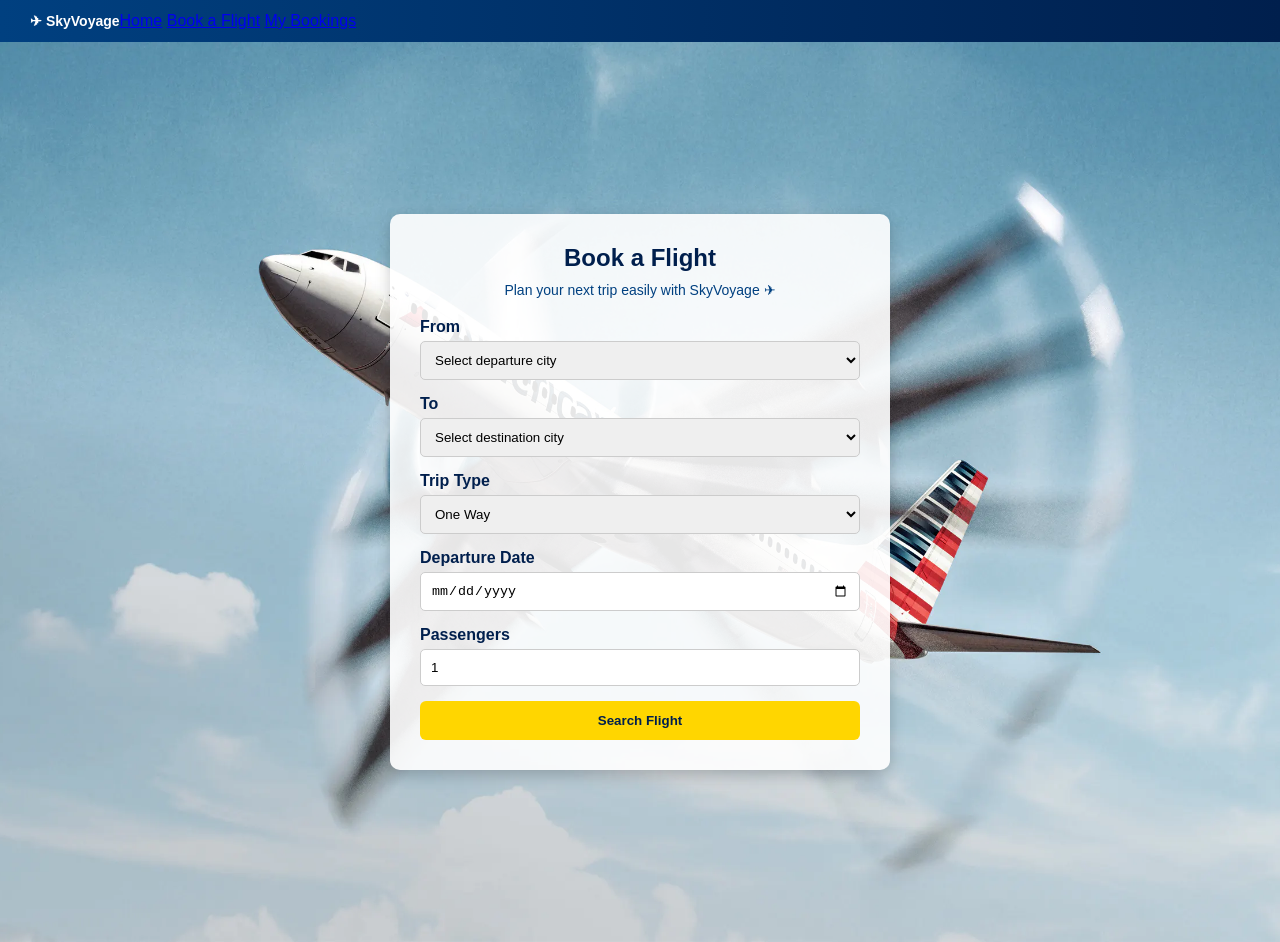
<file: booking.html>
<!DOCTYPE html>
<html lang="en">
<head>
  <meta charset="UTF-8" />
  <meta name="viewport" content="width=device-width, initial-scale=1.0" />
  <title>Book a Flight | SkyVoyage</title>
  <link rel="stylesheet" href="style.css" />
</head>
<body>
  <header class="navbar">
    <div class="logo">✈ SkyVoyage</div>
    <nav>
      <a href="index.html">Home</a>
      <a href="booking.html" class="active">Book a Flight</a>
      <a href="mybookings.html">My Bookings</a>
    </nav>
  </header>

  <section class="booking-section">
    <div class="booking-container">
      <h1>Book a Flight</h1>
      <p>Plan your next trip easily with SkyVoyage ✈</p>

      <form id="flightBookingForm">
        <div class="form-group">
          <label for="from">From</label>
          <select id="from" required>
            <option value="" disabled selected>Select departure city</option>
            <option value="Cebu">Cebu</option>
            <option value="Manila">Manila</option>
            <option value="Davao">Davao</option>
            <option value="Iloilo">Iloilo</option>
            <option value="Bacolod">Bacolod</option>
          </select>
        </div>

        <div class="form-group">
          <label for="to">To</label>
          <select id="to" required>
            <option value="" disabled selected>Select destination city</option>
            <option value="Cebu">Cebu</option>
            <option value="Manila">Manila</option>
            <option value="Davao">Davao</option>
            <option value="Iloilo">Iloilo</option>
            <option value="Bacolod">Bacolod</option>
          </select>
        </div>

        <div class="form-group">
          <label for="tripType">Trip Type</label>
          <select id="tripType" required>
            <option value="oneway">One Way</option>
            <option value="roundtrip">Round Trip</option>
          </select>
        </div>

        <div class="form-group">
          <label for="departure">Departure Date</label>
          <input type="date" id="departure" required>
        </div>

        <div class="form-group" id="returnGroup" style="display: none;">
          <label for="return">Return Date</label>
          <input type="date" id="return">
        </div>

        <div class="form-group">
          <label for="passengers">Passengers</label>
          <input type="number" id="passengers" min="1" value="1" required>
        </div>
        <button type="submit" class="cta-btn" onclick="window.location.href='flight.html'">Search Flight</button>
      </form>
    </div>
  </section>

  <script src="script.js"></script>
</body>
</html>
</file>
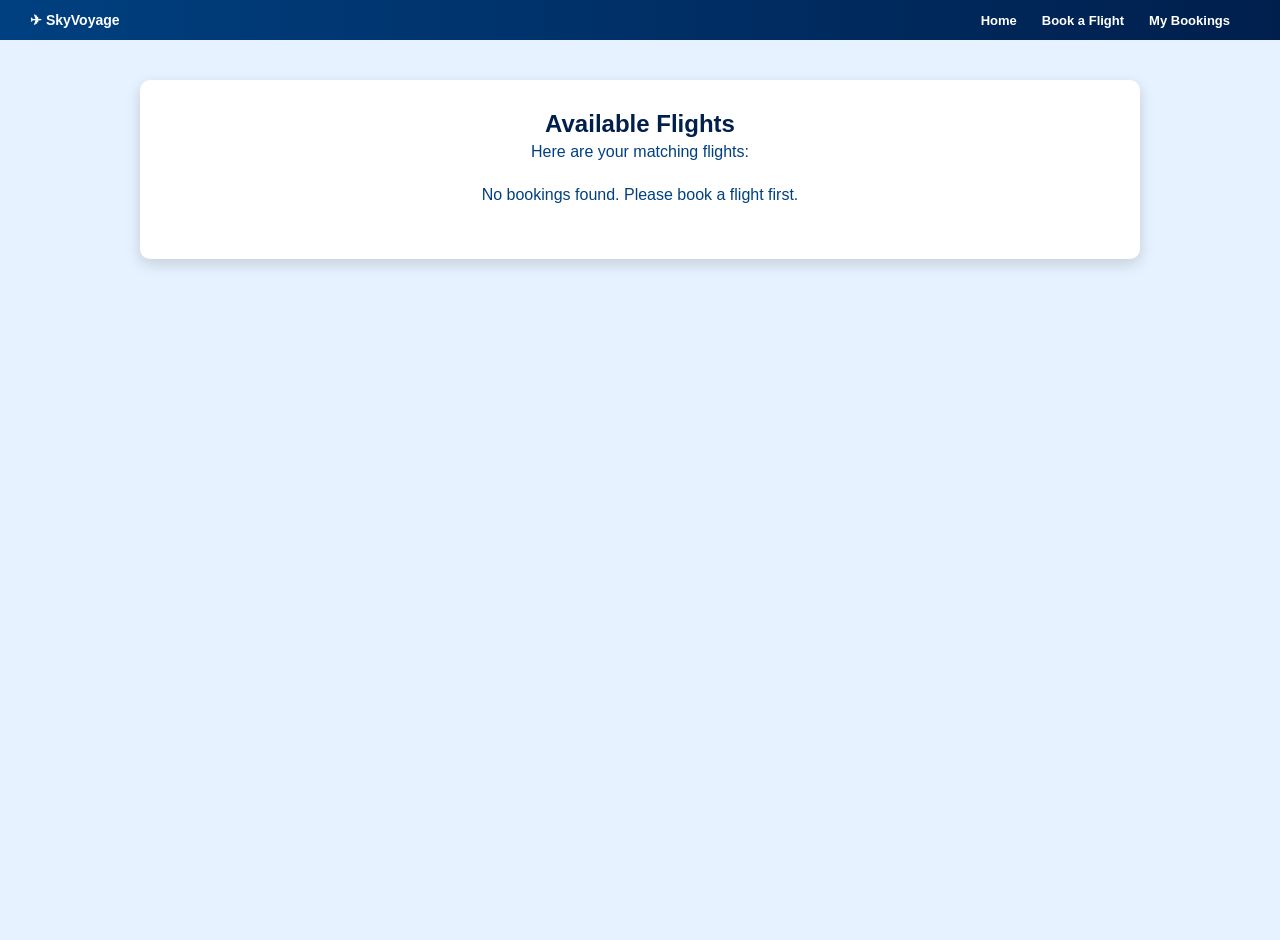
<file: flight.html>
<!DOCTYPE html>
<html lang="en">
<head>
  <meta charset="UTF-8" />
  <meta name="viewport" content="width=device-width, initial-scale=1.0">
  <title>Available Flights</title>
  <link rel="stylesheet" href="style.css">
</head>
<body>

  <div class="navbar">
    <div class="logo">
      ✈ SkyVoyage
    </div>
    <div class="menu">
      <ul>
        <li>Home</li>
        <li>Book a Flight</li>
        <li>My Bookings</li>
      </ul>
    </div>
  </div>

  <section class="flight-section">
    <div class="flight-container">
      <h1>Available Flights</h1>
      <p>Here are your matching flights:</p>

      <div id="flightList" class="flight-list"></div>
    </div>
  </section>

  <script src="script.js"></script>
</body>
</html>
</file>
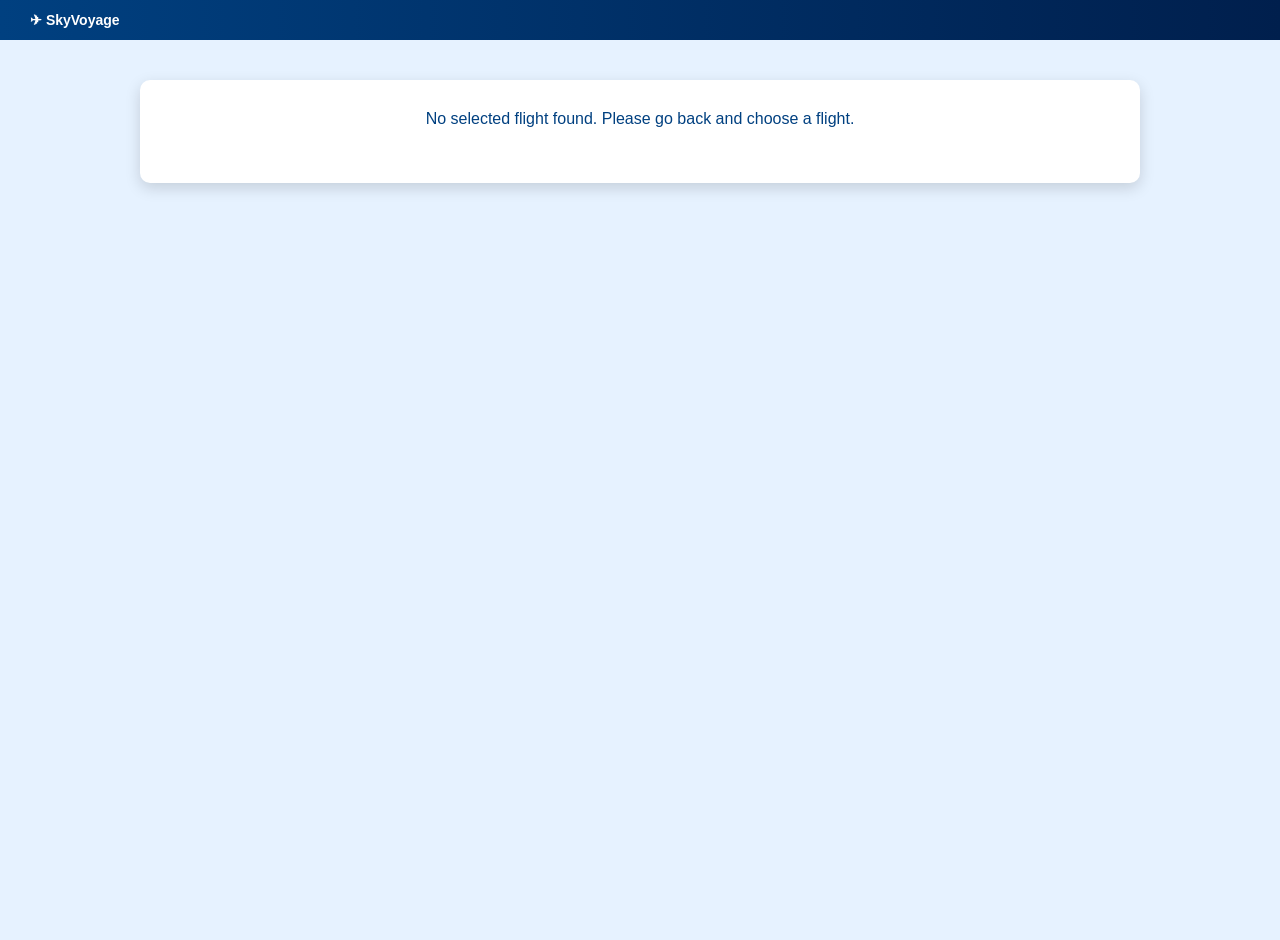
<file: receipt.html>
<!DOCTYPE html>
<html lang="en">
<head>
  <meta charset="UTF-8" />
  <meta name="viewport" content="width=device-width, initial-scale=1.0">
  <title>Flight Receipt</title>
  <link rel="stylesheet" href="style.css">
</head>
<body>

  <div class="navbar">
    <div class="logo">✈ SkyVoyage</div>
  </div>

  <section class="flight-section">
    <div class="flight-container" id="receiptContainer">
      <h1>Flight Receipt</h1>
      <p>Loading your booking details...</p>
    </div>
  </section>

  <script src="script.js"></script>
</body>
</html>
</file>
<file: style.css>
* {
  margin: 0;
  padding: 0;
  box-sizing: border-box;
}

body {
  font-family: Arial, sans-serif;
  background: #f9f9f9;
  color: #333;
}

.navbar {
  display: flex;
  align-items: center;
  background: linear-gradient(90deg, #004080, #001f4d);
  padding: 12px 30px;
}

.logo {
  display: flex;
  align-items: center;
  color: white;
  font-size: 14px;
  font-weight: 600;
}

.logo img {
  width: 45px;
  margin-right: 10px;
}

.menu {
  margin-left: auto;
  display: flex;
  align-items: center;
}

.menu ul {
  list-style: none;
  display: flex;
  gap: 25px;
  margin-right: 20px;
}

.menu li {
  color: white;
  font-size: 13px;
  cursor: pointer;
  font-weight: 600;
}

.menu li:hover {
  color: #cccccc;
}

.arrow {
  display: inline-block;
  margin-left: 4px;
  width: 0;
  height: 0;
  border-left: 4px solid transparent;
  border-right: 4px solid transparent;
  border-top: 5px solid white;
}

.buttons .cta-btn {
  background: #ffd600;
  color: #001f4d;
  padding: 8px 15px;
  font-weight: bold;
  border: none;
  cursor: pointer;
  border-radius: 5px;
}

.buttons .cta-btn:hover {
  background: #e6c300;
}

.hero {
  background: url("pic/american-airlines-flapping-feature.webp") no-repeat center center/cover;
  height: 80vh;
  display: flex;
  align-items: center;
  padding-left: 40px;
  color: white;
}

.overlay h1 {
  font-size: 2.5rem;
  margin-bottom: 10px;
}

.overlay p {
  margin-bottom: 20px;
}

.overlay .cta-btn {
  background: #ffd600;
  color: #001f4d;
  font-weight: bold;
  padding: 12px 20px;
  border-radius: 6px;
  text-decoration: none;
}

.overlay .cta-btn:hover {
  background: #e6c300;
}

.info-bar {
  display: flex;
  justify-content: center;
  background: #e6f2ff;
  flex-wrap: wrap;
}

.info-item {
  flex: 1;
  text-align: center;
  padding: 15px;
  font-size: 13px;
  color: #004080;
  font-weight: 600;
  border-right: 1px solid #c0d6e4;
}

.info-item:last-child {
  border-right: none;
}

.info-item i {
  margin-right: 8px;
  font-size: 18px;
  color: #004080;
}

.events-title {
  display: flex;
  align-items: center;
  justify-content: center;
  margin: 40px auto 20px;
  max-width: 80%;
  gap: 10px;
}

.events-title hr {
  flex: 1;
  border: none;
  border-top: 3px solid #ffd600;
}

.events-title h2 {
  font-size: 22px;
  font-weight: 800;
  color: #001f4d;
}

.events-container {
  display: flex;
  justify-content: center;
  gap: 20px;
  flex-wrap: wrap;
  padding: 0 40px 40px;
}

.event-card {
  background: #fff;
  border: 1px solid #ddd;
  border-radius: 8px;
  overflow: hidden;
  box-shadow: 0 2px 8px rgba(0,0,0,0.15);
  max-width: 300px;
}

.event-card img {
  width: 100%;
  height: 200px;
  object-fit: cover;
}

.event-date {
  font-weight: bold;
  color: #004080;
  padding: 10px;
}

.event-card h3 {
  color: #004080;
  font-size: 18px;
  padding: 0 10px;
}

.event-desc {
  color: #333;
  font-size: 13px;
  padding: 10px;
}

footer {
  background: #001f4d;
  color: white;
  padding: 40px 20px;
}

.footer-container {
  display: grid;
  grid-template-columns: repeat(auto-fit, minmax(160px, 1fr));
  gap: 30px;
  max-width: 1200px;
  margin: auto;
}

.footer-logo {
  grid-column: span 2;
  display: flex;
  align-items: center;
  gap: 10px;
}

.footer-logo img {
  width: 50px;
}

.footer-section h4 {
  margin-bottom: 10px;
  font-size: 14px;
  font-weight: bold;
}

.footer-section a {
  display: block;
  color: white;
  text-decoration: none;
  font-size: 13px;
  margin-bottom: 5px;
}

.footer-section a:hover {
  text-decoration: underline;
}

.footer-signup input {
  padding: 8px;
  width: 180px;
  border: none;
  border-radius: 3px;
}

.footer-signup button {
  padding: 8px 14px;
  background: #ffd600;
  border: none;
  border-radius: 3px;
  font-weight: bold;
  cursor: pointer;
}

.footer-bottom {
  border-top: 1px solid #ccc;
  margin-top: 30px;
  padding-top: 15px;
  text-align: center;
  font-size: 11px;
  color: #ccc;
}

.footer-bottom a {
  color: #ccc;
  text-decoration: none;
  margin-left: 15px;
}

.footer-bottom a:hover {
  text-decoration: underline;
}

.booking-section {
  background: url("pic/american-airlines-flapping-feature.webp") no-repeat center center/cover;
  min-height: 100vh;
  display: flex;
  justify-content: center;
  align-items: center;
  padding: 40px 20px;
}

.booking-container {
  background: rgba(255, 255, 255, 0.9);
  padding: 30px;
  border-radius: 10px;
  max-width: 500px;
  width: 100%;
  box-shadow: 0 5px 15px rgba(0,0,0,0.2);
  text-align: center;
}

.booking-container h1 {
  color: #001f4d;
  margin-bottom: 10px;
}

.booking-container p {
  color: #004080;
  margin-bottom: 20px;
  font-size: 14px;
}

.booking-container .form-group {
  margin-bottom: 15px;
  text-align: left;
}

.booking-container label {
  display: block;
  margin-bottom: 5px;
  font-weight: bold;
  color: #001f4d;
}

.booking-container input,
.booking-container select {
  width: 100%;
  padding: 10px;
  border: 1px solid #ccc;
  border-radius: 5px;
}

.booking-container .cta-btn {
  background: #ffd600;
  color: #001f4d;
  font-weight: bold;
  padding: 12px 20px;
  border-radius: 6px;
  cursor: pointer;
  border: none;
  width: 100%;
}

.booking-container .cta-btn:hover {
  background: #e6c300;
}

.flight-section {
  background: #e6f2ff;
  min-height: 100vh;
  padding: 40px 20px;
}

.flight-container {
  max-width: 1000px;
  margin: auto;
  background: white;
  padding: 30px;
  border-radius: 10px;
  box-shadow: 0 5px 15px rgba(0,0,0,0.15);
}

.flight-container h1 {
  color: #001f4d;
  text-align: center;
  margin-bottom: 5px;
}

.flight-container p {
  color: #004080;
  text-align: center;
  margin-bottom: 25px;
}

.flight-tabs {
  display: flex;
  justify-content: center;
  gap: 15px;
  margin-bottom: 30px;
}

.tab-btn {
  background: #004080;
  color: white;
  border: none;
  padding: 10px 20px;
  cursor: pointer;
  font-weight: bold;
  border-radius: 5px;
}

.tab-btn.active {
  background: #ffd600;
  color: #001f4d;
}

.flight-list {
  display: grid;
  grid-template-columns: repeat(auto-fit, minmax(300px, 1fr));
  gap: 20px;
}

.flight-card {
  background: #fff;
  border: 1px solid #ddd;
  padding: 20px;
  border-radius: 8px;
  box-shadow: 0 2px 6px rgba(0,0,0,0.1);
}

.flight-card h3 {
  color: #004080;
  margin-bottom: 8px;
}

.flight-card p {
  font-size: 14px;
  margin: 4px 0;
}

.flight-card .fare-type {
  color: #e67e22;
  font-weight: bold;
}

.flight-card button {
  margin-top: 10px;
  width: 100%;
  background: #ffd600;
  color: #001f4d;
  font-weight: bold;
  padding: 10px;
  border: none;
  border-radius: 5px;
  cursor: pointer;
}

.flight-card button:hover {
  background: #e6c300;
}
</file>
